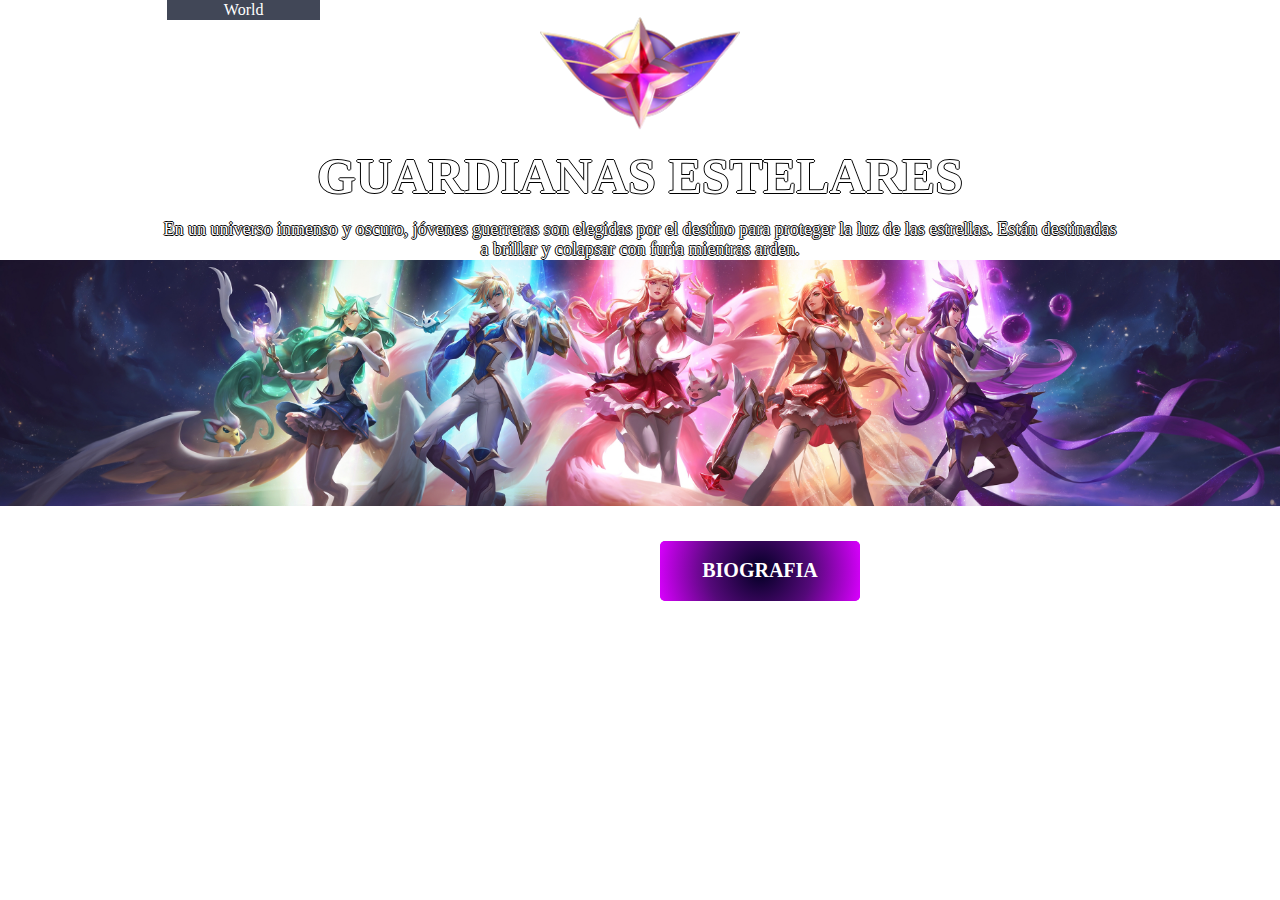
<file: index.html>
<!DOCTYPE html>
<html lang="en">

<head>
    <meta charset="UTF-8">
    <meta http-equiv="X-UA-Compatible" content="IE=edge">
    <meta name="viewport" content="width=device-width, initial-scale=1.0">
    <title>GUARDIANAS ESTELARES</title>
    <link rel="preconnect" href="https://fonts.googleapis.com">
    <link rel="preconnect" href="https://fonts.gstatic.com" crossorigin>
    <link href="https://fonts.googleapis.com/css2?family=Raleway:wght@300;400;700&display=swap" rel="stylesheet">
    <link rel="stylesheet" href="css/normalize.css">
    <link rel="stylesheet" href="css/style.css">
</head>

<body>
    <header>
        <div>
            <img src="img/Logo.png" width="200px" alt="logo">
            <h1>GUARDIANAS ESTELARES</h1>
            <p class="holder">En un universo inmenso y oscuro, jóvenes guerreras son elegidas por el destino
                para proteger la luz de las estrellas. Están destinadas a brillar y colapsar con furia mientras arden.
            </p>
        </div>
    </header>
    <nav>
        <ul class="holder">
            <li><a class="activo" href="index.html">World</a></li>
            <!-- <li><a href="guardianas.html">guardianas</a></li> -->
            <li><a href="espiritus.html">espiritus</a></li>
            <li><a href="void.html">vacio</a></li>
            <li><a href="listanegra.html">lista negra</a></li>
        </ul>
    </nav>
    <main>
        <img src="img/guardianas primeragen.jpg" alt="panorama" width="100%">
        <div class="holder">
            <div class="columnas">
                <div class="textoleft">
                    <h2>CONOCE A LAS GUARDIANAS</h2>
                    <p class="descripcion">Las Guardianas Estelares están en todo el cosmos, pero se desconoce cuántas
                        hay. De
                        todas,
                        estas son las más deslumbrantes que han surgido a la luz.</p>
                </div>
                <div class="guardianas">
                <a class="boton" href="guardianas.html">
                    <button class="boton">
                            <span>Biografia</span>
                    </button>
                </a>
                </div>
            </div>
        </div>
    </main>
    <footer>
        <p>diseñado por Silveira Ezequiel</p>
    </footer>
</body>

</html>
</file>
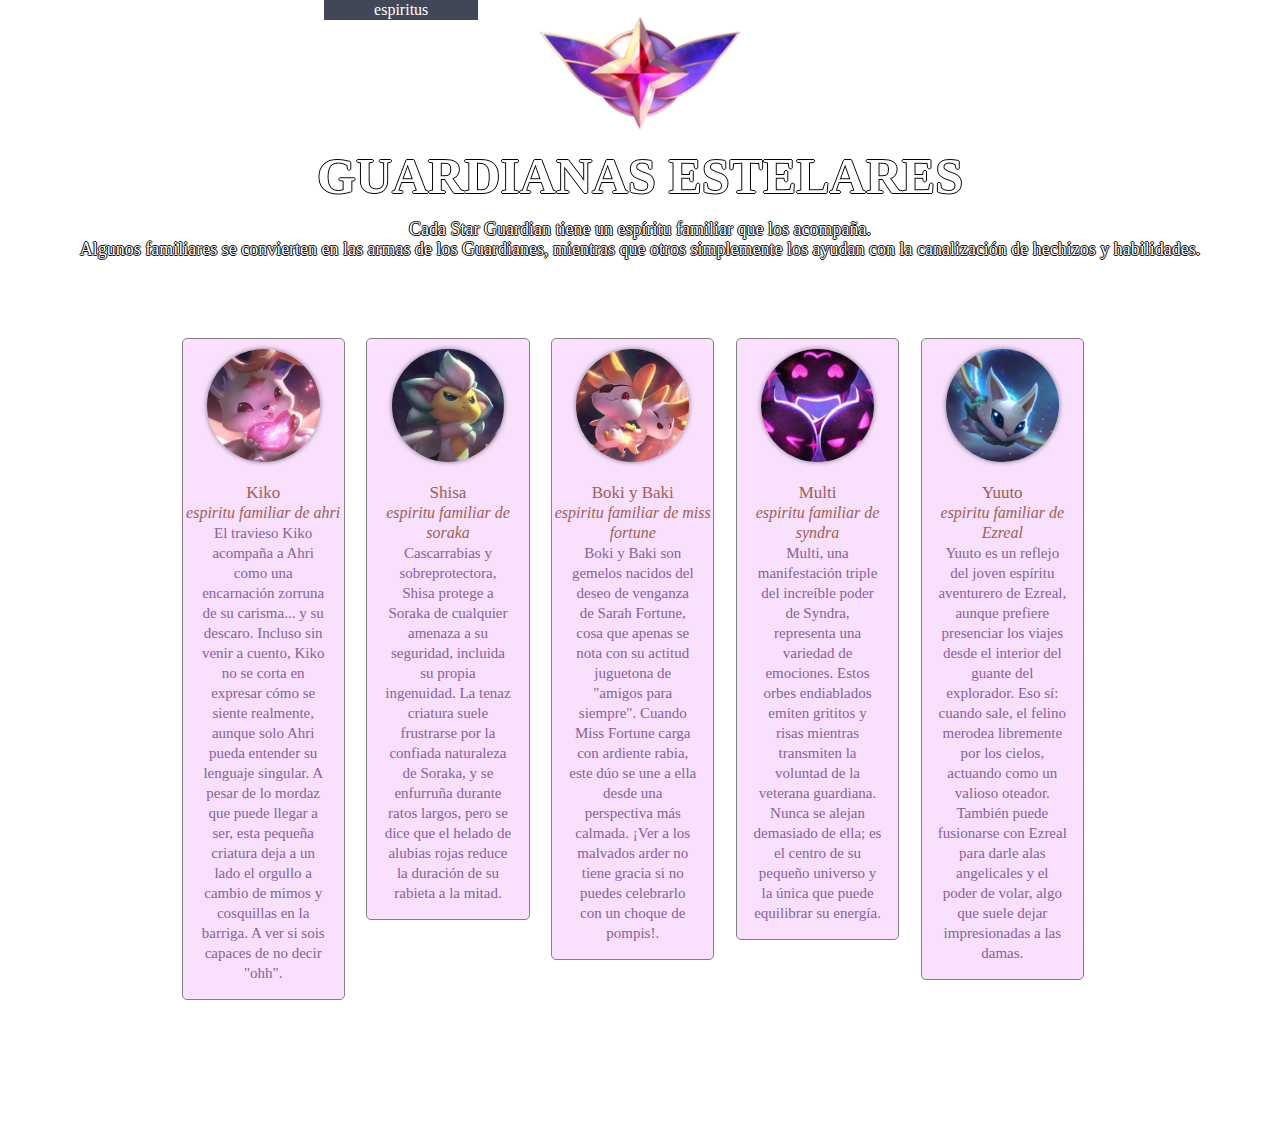
<file: espiritus.html>
<!DOCTYPE html>
<html lang="en">

<head>
    <meta charset="UTF-8">
    <meta http-equiv="X-UA-Compatible" content="IE=edge">
    <meta name="viewport" content="width=device-width, initial-scale=1.0">
    <title>GUARDIANAS ESTELARES</title>
    <link rel="preconnect" href="https://fonts.googleapis.com">
    <link rel="preconnect" href="https://fonts.gstatic.com" crossorigin>
    <link href="https://fonts.googleapis.com/css2?family=Raleway:wght@300;400;700&display=swap" rel="stylesheet">
    <link rel="stylesheet" href="css/normalize.css">
    <link rel="stylesheet" href="css/spirits.css">
</head>

<body>
    <header>
        <div>
            <img src="img/Logo.png" width="200px" alt="logo">
            <h1>GUARDIANAS ESTELARES</h1>
            <p>
                Cada Star Guardian tiene un espíritu familiar que los acompaña.
                <br>
                Algunos familiares se convierten en las armas de los Guardianes,
                mientras que otros simplemente los ayudan con la canalización de hechizos y habilidades.
            </p>
        </div>
    </header>
    <nav>
        <ul class="holder">
            <li><a href="index.html">World</a></li>
            <li><a class="activo" href="espiritus.html">espiritus</a></li>
            <li><a href="void.html">vacio</a></li>
            <li><a href="listanegra.html">lista negra</a></li>
        </ul>
    </nav>
    <main class="holder">
        <div class="spirits">
            <h2>CONOCE A LOS ESPIRITUS</h2>
            <div class="espiritus">
                <div class="espiritu">
                    <img src="img/kiko.jpg" alt="kiko">
                    <h5>Kiko</h5>
                    <h6>espiritu familiar de ahri</h6>
                    <p>El travieso Kiko acompaña a Ahri como una encarnación zorruna de su carisma... y su descaro. 
                        Incluso sin venir a cuento, Kiko no se corta en expresar cómo se siente realmente, aunque solo Ahri pueda entender su lenguaje singular. 
                        A pesar de lo mordaz que puede llegar a ser, esta pequeña criatura deja a un lado el orgullo a cambio de mimos y cosquillas en la barriga. 
                        A ver si sois capaces de no decir "ohh".</p>
                </div>
                <div class="espiritu">
                    <img src="img/shisa.jpg" alt="SHISA">
                    <h5>Shisa</h5>
                    <h6>espiritu familiar de soraka</h6>
                    <p>Cascarrabias y sobreprotectora, Shisa protege a Soraka de cualquier amenaza a su seguridad, incluida su propia ingenuidad. 
                        La tenaz criatura suele frustrarse por la confiada naturaleza de Soraka, y se enfurruña durante ratos largos, pero se dice que el helado de alubias rojas reduce la duración de su rabieta a la mitad.</p>
                </div> <div class="espiritu">
                    <img src="img/boki baki.jpg" alt="bokibaki">
                    <h5>Boki y Baki</h5>
                    <h6>espiritu familiar de miss fortune</h6>
                    <p>Boki y Baki son gemelos nacidos del deseo de venganza de Sarah Fortune, cosa que apenas se nota con su actitud juguetona de "amigos para siempre". 
                        Cuando Miss Fortune carga con ardiente rabia, este dúo se une a ella desde una perspectiva más calmada. 
                        ¡Ver a los malvados arder no tiene gracia si no puedes celebrarlo con un choque de pompis!.</p>
                </div> <div class="espiritu">
                    <img src="img/multi.jpg" alt="multi">
                    <h5>Multi</h5>
                    <h6>espiritu familiar de syndra</h6>
                    <p>Multi, una manifestación triple del increíble poder de Syndra, representa una variedad de emociones. 
                        Estos orbes endiablados emiten grititos y risas mientras transmiten la voluntad de la veterana guardiana. 
                        Nunca se alejan demasiado de ella; es el centro de su pequeño universo y la única que puede equilibrar su energía.</p>
                </div> <div class="espiritu">
                    <img src="img/yuuto.jpg" alt="yuuto">
                    <h5>Yuuto</h5>
                    <h6>espiritu familiar de Ezreal</h6>
                    <p>Yuuto es un reflejo del joven espíritu aventurero de Ezreal, aunque prefiere presenciar los viajes desde el interior del guante del explorador. 
                        Eso sí: cuando sale, el felino merodea libremente por los cielos, actuando como un valioso oteador. 
                        También puede fusionarse con Ezreal para darle alas angelicales y el poder de volar, algo que suele dejar impresionadas a las damas.</p>
                </div>
            </div>
        </div>
    </main>
    <footer>
        <p>diseñado por Silveira Ezequiel</p>
    </footer>
</body>

</html>
</file>
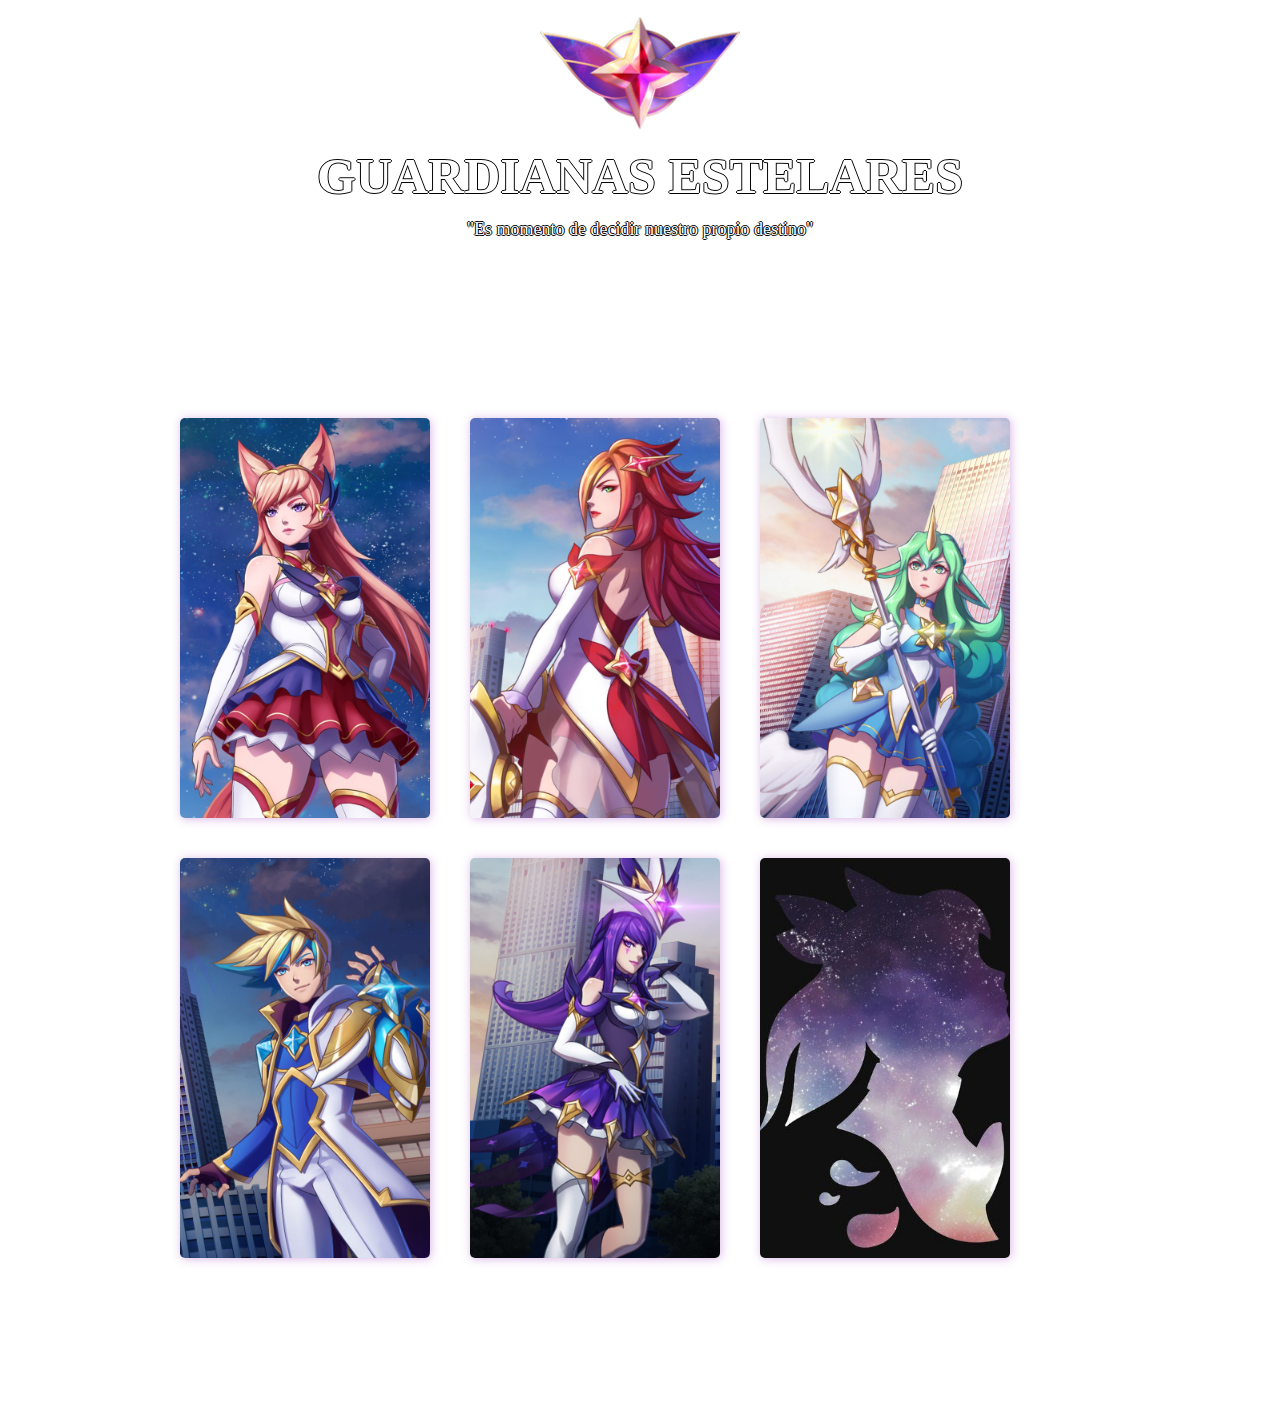
<file: guardianas.html>
<!DOCTYPE html>
<html lang="en">

<head>
    <meta charset="UTF-8">
    <meta http-equiv="X-UA-Compatible" content="IE=edge">
    <meta name="viewport" content="width=device-width, initial-scale=1.0">
    <title>GUARDIANAS ESTELARES</title>
    <link rel="preconnect" href="https://fonts.googleapis.com">
    <link rel="preconnect" href="https://fonts.gstatic.com" crossorigin>
    <link href="https://fonts.googleapis.com/css2?family=Raleway:wght@300;400;700&display=swap" rel="stylesheet">
    <link rel="stylesheet" href="css/normalize.css">
    <link rel="stylesheet" href="css/bio.css">
</head>

<body>
    <header>
        <div>
            <img src="img/Logo.png" width="200px" alt="logo">
            <h1>GUARDIANAS ESTELARES</h1>
            <p>
                "Es momento de decidir nuestro propio destino"
            </p>
        </div>
    </header>
    <nav>
        <ul class="holder">
            <li><a href="index.html">World</a></li>
            <li><a href="espiritus.html">espiritus</a></li>
            <li><a href="void.html">vacio</a></li>
            <li><a href="listanegra.html">lista negra</a></li>
        </ul>
    </nav>
    <main class="holder">
        <h2>Guardianas</h2>
        <div class="container__card">
            <div class="card__father">
                <div class="card">
                    <div class="card__front" style="background-image: url(img/ahri-bio.jpg);">
                        <div class="body__card_front">
                        </div>
                    </div>
                    <div class="card__back">
                        <div class="body__card_back">
                            <h3>AHRI</h3>
                            <p>Ahri es una capitana carismática que lidera un equipo de guardianas de las estrellas
                                veteranas y novatas provenientes de los límites del cosmos. Habiendo sufrido el dolor de
                                perder a compañeros en acto de servicio, protege con fiereza a su "familia", y un fuerte
                                deseo arde en su interior: asegurarse de que nadie de los que le importan vuelve a
                                desvanecerse. Estos sucesos también han determinado cómo se dirige a otros equipos y a
                                sus capitanas, sobre todo a las menos curtidas, como Lux. En su universo, ya no hay
                                cabida para la paciencia y la comprensión, solo mano firme. A pesar de ello, nadie es
                                inmune a los encantos únicos de Ahri.</p>
                        </div>
                    </div>
                </div>
            </div>
            <div class="card__father">
                <div class="card">
                    <div class="card__front" style="background-image: url(img/missfortune-bio.jpg);">
                        <div class="body__card_front">
                        </div>
                    </div>
                    <div class="card__back">
                        <div class="body__card_back">
                            <h3>Miss Fortune</h3>
                            <p>Miembro del equipo original de Ahri, Miss Fortune es una pistolera impulsiva conocida por
                                toda la galaxia como una exterminadora de monstruos. Enojada debido a la pérdida de
                                camaradas, la segunda al mando ahora pelea para honrar su memoria; no por deber, sino
                                por venganza. Aunque nuevos miembros se integren al equipo, no puede olvidar el pasado.
                                Siempre es la primera en adentrarse a la batalla, a veces ignorando su propia seguridad,
                                con tal de abatir a todas las bestias a su alcance. Su carácter explosivo la lleva a
                                tener fricciones con sus compañeros de equipo.</p>
                        </div>
                    </div>
                </div>
            </div>
            <div class="card__father">
                <div class="card">
                    <div class="card__front" style="background-image: url(img/soraka-bio.jpg);">
                        <div class="body__card_front">
                        </div>
                    </div>
                    <div class="card__back">
                        <div class="body__card_back">
                            <h3>SORAKA</h3>
                            <p>Un alma gentil con un origen misterioso entre las estrellas, Soraka protege al equipo en
                                las misiones peligrosas detrás de las primeras líneas. A pesar de su frágil apariencia,
                                esta estudiante de segundo año trae consigo un inmenso poder sanador, incomparable con
                                el de cualquier otra Guardiana que el equipo haya conocido. Su inédito dominio de la Luz
                                Estelar y su voluntad por poner las necesidades de los otros antes que las de ella le
                                han ganado la confianza y el respeto del equipo. Soraka, la siempre humilde guerrera,
                                tímidamente acepta su reconocimiento. Como Lulu, tiene una conexión especial con las
                                estrellas</p>
                        </div>
                    </div>
                </div>
            </div>
            <div class="card__father">
                <div class="card">
                    <div class="card__front" style="background-image: url(img/ezreal-bio.jpg);">
                        <div class="body__card_front">
                        </div>
                    </div>
                    <div class="card__back">
                        <div class="body__card_back">
                            <h3>EZREAL</h3>
                            <p>Antes de ser despertado por la Estrella Prima, Ezreal era un explorador innato con
                                infinita curiosidad por el mundo que lo rodeaba, y convertirse en un Guardián Estelar
                                solo alimentó su apetito por el descubrimiento. Ahora, el universo es su mapa
                                inexplorado, y las estrellas, sus destinos. Como adición reciente al equipo, su energía
                                puede ser tanto refrescante como molesta para sus compañeras. Las cargas de ser un
                                Guardián Estelar le pasan desapercibidas, prefiere concentrar su energía en resolver los
                                emocionantes misterios de la galaxia. Durante los viajes del equipo, a veces se aleja
                                sin avisar, pero siempre regresa cuando más se necesita.</p>
                        </div>
                    </div>
                </div>
            </div>
            <div class="card__father">
                <div class="card">
                    <div class="card__front" style="background-image: url(img/syndra-bio.jpg);">
                        <div class="body__card_front">
                        </div>
                    </div>
                    <div class="card__back">
                        <div class="body__card_back">
                            <h3>SYNDRA</h3>
                            <p>Temida y admirada, Syndra es una extraordinaria Guardiana Estelar de otra época. Como
                                Janna, su historia está cubierta por las sombras, pero es muy evidente que es una
                                guerrera ambiciosa ágil para desechar a quienes no sean dignos de su tiempo.
                                Actualmente, es consejera en el equipo de Ahri, y los guía lejos de peligros invisibles
                                y hacia un futuro prometedor. A pesar de la confianza que Ahri le brinda, algunos
                                miembros aún se cuestionan los motivos verdaderos de la veterana y sospechan que Syndra
                                haría cualquier cosa por cumplir sus objetivos personales.</p>
                        </div>
                    </div>
                </div>
            </div>
            <div class="card__father">
                <div class="card">
                    <div class="card__front" style="background-image: url(img/coming\ soon.jpg);">
                        <div class="body__card_front">
                        </div>
                    </div>
                    <div class="card__back">
                        <div class="body__card_back">
                            <h3>Nuevas guardianas</h3>
                            <p>El universo se sigue expandiendo hacia sus horizontes manténganse atentos para saber mas
                                sobre este maravilloso mundo</p>
                        </div>
                    </div>
                </div>
            </div>
        </div>

    </main>
    <footer>
        <p>diseñado por Silveira Ezequiel</p>
    </footer>
</body>

</html>
</file>
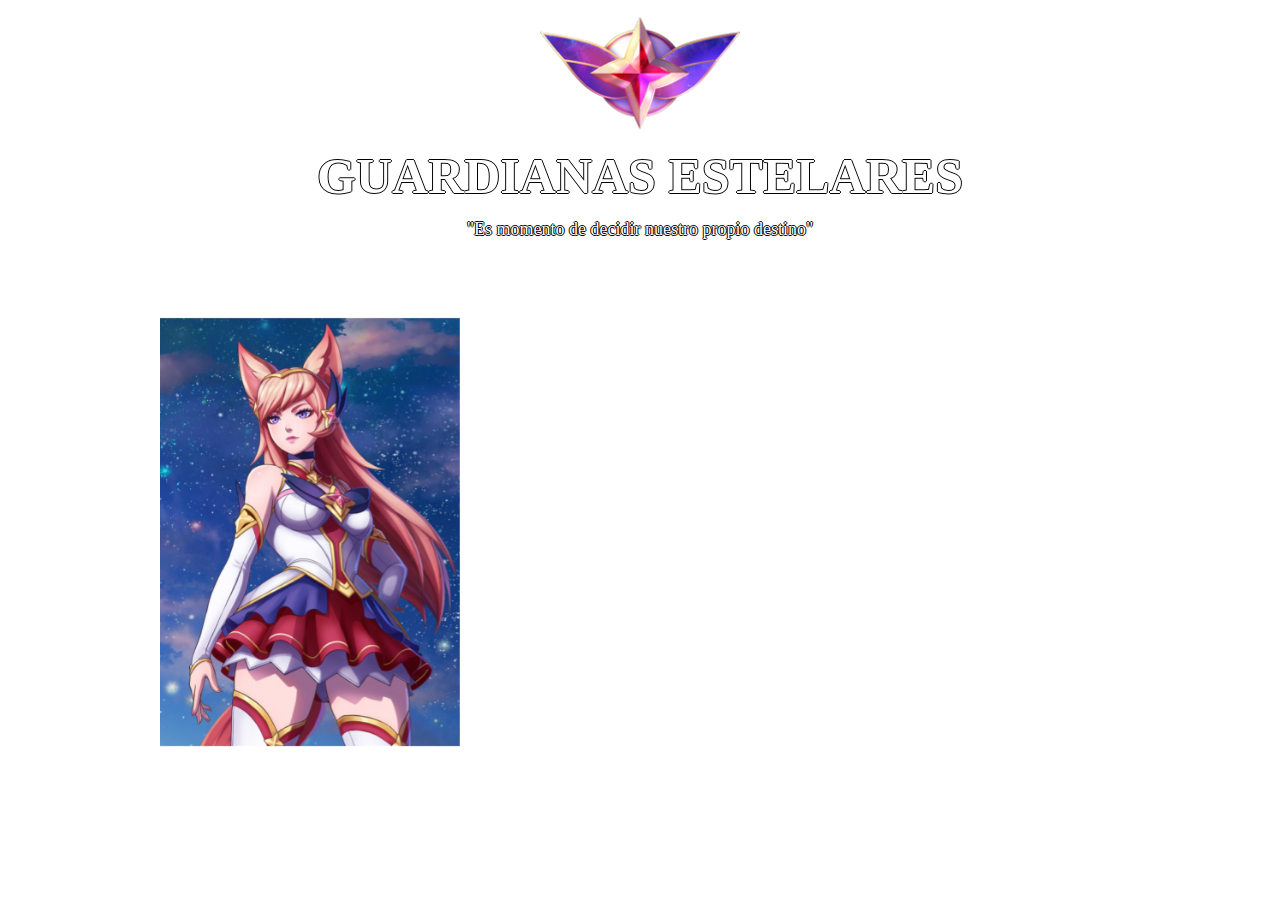
<file: proyecto final/guardianas.html>
<!DOCTYPE html>
<html lang="en">

<head>
    <meta charset="UTF-8">
    <meta http-equiv="X-UA-Compatible" content="IE=edge">
    <meta name="viewport" content="width=device-width, initial-scale=1.0">
    <title>GUARDIANAS ESTELARES</title>
    <link rel="preconnect" href="https://fonts.googleapis.com">
    <link rel="preconnect" href="https://fonts.gstatic.com" crossorigin>
    <link href="https://fonts.googleapis.com/css2?family=Raleway:wght@300;400;700&display=swap" rel="stylesheet">
    <link rel="stylesheet" href="css/normalize.css">
    <link rel="stylesheet" href="css/bio.css">
</head>

<body>
    <header>
        <div>
            <img src="img/Logo.png" width="200px" alt="logo">
            <h1>GUARDIANAS ESTELARES</h1>
            <p>
                "Es momento de decidir nuestro propio destino"
            </p>
        </div>
    </header>
    <nav>
        <ul class="holder">
            <li><a href="index.html">World</a></li>
            <li><a href="espiritus.html">espiritus</a></li>
            <li><a href="void.html">vacio</a></li>
            <li><a href="listanegra.html">lista negra</a></li>
        </ul>
    </nav>
    <main class="holder">
        <h2>Guardianas</h2>
        <div class="contenedor">
            <div class="card front">
                <img src="img/ahri-bio.jpg" width="100%" alt="ahri">
            </div>
            <div class="card back">
                <h3>Ahri</h3>
                <p>Ahri es una capitana carismática que lidera un equipo de guardianas de las estrellas veteranas y novatas provenientes de los límites del cosmos. Habiendo sufrido el dolor de perder a compañeros en acto de servicio, protege con fiereza a su "familia", y un fuerte deseo arde en su interior: asegurarse de que nadie de los que le importan vuelve a desvanecerse.
                    Estos sucesos también han determinado cómo se dirige a otros equipos y a sus capitanas, sobre todo a las menos curtidas, como Lux. En su universo, ya no hay cabida para la paciencia y la comprensión, solo mano firme. A pesar de ello, nadie es inmune a los encantos únicos de Ahri.   
                </p>
            </div>
        </div>
    </main>
    <footer>
        <p>diseñado por Silveira Ezequiel</p>
    </footer>
</body>

</html>
</file>
<file: css/style.css>
/* 
font-family: 'Raleway', sans-serif; 
*/

body{
    font-size: 16px;
    line-height: 20px;
    background-image: url(https://static.vecteezy.com/system/resources/thumbnails/002/016/626/original/dark-cosmos-template-video.jpg);
}

/* header */

header{
    background-image: url(https://w7.pngwing.com/pngs/741/30/png-transparent-the-night-sky-night-night-sky-star.png);
    background-repeat: repeat-x;
    color: #ffffff;
    padding-bottom: 1px;
}

header img{
    display: block;
    margin: auto;
    margin-top: 16px;
}

header h1{
    color: white;
    text-shadow: -1px 0 black, 0 1px black, 1px 0 black, 0 -1px black;
    font-size: 50px;
    font-style: 'Raleway', sans-serif; 
    font-weight: 700;
    text-align: center;
}

header p{
    color: white;
    font-size: 18px;
    font-style: 'Raleway', sans-serif; 
    font-weight: 100;
    text-align: center;
    text-shadow: -1px 0 black, 0 1px black, 1px 0 black, 0 -1px black;
}

/* fin header */
/* nav */

nav{

    background-color: rgb(212, 107, 253);
}
nav ul{
    list-style: none;
    margin: 0;
    padding: 0;
    position: absolute;
    top: 0;
    width: 100%;
    text-align: center;
}

nav ul li{
    display: inline-block;
    width: 16%;
}

nav ul li a{
    color: white;
    text-decoration: none;
    text-align: center;
    display: block;
}

nav ul li a:hover{
    background-color: rgb(65, 71, 87);
}

nav ul li a.activo{
    background-color: rgb(65, 71, 87);
}

.holder{
    max-width: 960px;
    margin: auto;
}

/* fin nav */
/* main */

main p{
    color: white;
}

h2{
    color: white;
}

.textoleft{
    padding: 10px;
    height: 10px;
    width: 400px;
}

.guardianas{
    width: 1200px;
    margin: auto;
    padding-right: 100px 0;
    display: flex;
    flex-direction: column;
    align-items: center;
    justify-content: center;
}
.boton{
    display: inline-flex;
    align-items: center;
    justify-content: center;
    text-decoration: none;
    width: 200px;
    height: 60px;
    background: rgb(2,0,36);
    background: radial-gradient(circle, rgba(2,0,36,1) 0%, rgba(84,9,121,1) 49%, rgba(218,0,255,1) 100%);
    color: white;
    font-style: 'Raleway', sans-serif; 
    font-size: 20px;
    font-weight: 600;
    border: none;
    cursor: pointer;
    text-transform: uppercase;
    transition: .3s ease all;
    border-radius: 5px;
    position: relative;
    overflow: hidden;
}

.boton span{
    position: relative;
    z-index: 2;
    transition: .3s ease all;
}

.boton::after{
    content: "";
    width: 100%;
    height: 100%;
    background: rgb(2,0,36);
    background: linear-gradient(90deg, rgba(2,0,36,1) 0%, rgba(84,9,121,1) 49%, rgba(218,0,255,1) 100%);
    position: absolute;
    z-index: 1;
    top: -60px;
    left: 0;
    transition: .3s ease-in-out all;
}

.boton:hover::after{
    top: 0;

}

/* fin main */

/* footer */

footer{
    color: white;
    clear: both;
    padding: 30px;
    margin-top: 30px;
    text-align: center;
}
</file>
<file: css/spirits.css>
/* 
font-family: 'Raleway', sans-serif; 
*/

body{
    font-size: 16px;
    line-height: 20px;
    background-image: url(https://static.vecteezy.com/system/resources/thumbnails/002/016/626/original/dark-cosmos-template-video.jpg);
}

/* header */

header{
    background-image: url(https://w7.pngwing.com/pngs/741/30/png-transparent-the-night-sky-night-night-sky-star.png);
    background-repeat: repeat-x;
    color: #ffffff;
    padding-bottom: 1px;
}

header img{
    display: block;
    margin: auto;
    margin-top: 16px;
}

header h1{
    color: white;
    text-shadow: -1px 0 black, 0 1px black, 1px 0 black, 0 -1px black;
    font-size: 50px;
    font-style: 'Raleway', sans-serif; 
    font-weight: 700;
    text-align: center;
}

header p{
    color: white;
    font-size: 18px;
    font-style: 'Raleway', sans-serif; 
    font-weight: 100;
    text-align: center;
    text-shadow: -1px 0 black, 0 1px black, 1px 0 black, 0 -1px black;
}

/* fin header */
/* nav */

nav{

    background-color: rgb(212, 107, 253);
}
nav ul{
    list-style: none;
    margin: 0;
    padding: 0;
    position: absolute;
    top: 0;
    width: 100%;
    text-align: center;
}

nav ul li{
    display: inline-block;
    width: 16%;
}

nav ul li a{
    color: white;
    text-decoration: none;
    text-align: center;
    display: block;
}

nav ul li a:hover{
    background-color: rgb(65, 71, 87);
}

nav ul li a.activo{
    background-color: rgb(65, 71, 87);
}

.holder{
    max-width: 960px;
    margin: auto;
}

/* fin nav */
/* main */

main p{
    color: white;
}

h2{
    color: white;
}

.espiritus{
    overflow: hidden;
}

.espiritu{
    width: 17%;
    border: 1px solid grey;
    border-radius: 5px;
    float: left;
    margin-left: 2.25%;
    box-sizing: border-box;
}

.espiritu{
    text-align: center;
    background-color: rgba(226, 116, 248, 0.22);
}

.espiritu img{
    border-radius: 50%;
    box-shadow: 0 0 5px rgba(0,0,0,0.5) ;
    margin: 10px 0px 16px;
    max-width: 70%;
}

.espiritu h5, .espiritu h6{
    text-align: center;
    font-weight: normal;
    color: rgb(160, 94, 81);
    margin: 0;
}

.espiritu h5{
    font-size: 17px;
}

.espiritu h6{
    font-size: 16px;
    font-style: italic;
}

.espiritu p{
    font-size: 15px;
    color: rgb(134, 96, 157);
    margin: 0 16px 16px;
}

.persona:first-child{
    margin-left: 0;
}

/* fin main */

/* footer */

footer{
    color: white;
    clear: both;
    padding: 30px;
    margin-top: 30px;
    text-align: center;
}
</file>
<file: css/bio.css>
/* 
font-family: 'Raleway', sans-serif; 
*/

body{
    font-size: 16px;
    line-height: 20px;
    background-image: url(https://static.vecteezy.com/system/resources/thumbnails/002/016/626/original/dark-cosmos-template-video.jpg);
}

/* header */

header{
    background-image: url(https://w7.pngwing.com/pngs/741/30/png-transparent-the-night-sky-night-night-sky-star.png);
    background-repeat: repeat-x;
    color: #ffffff;
    padding-bottom: 1px;
}

header img{
    display: block;
    margin: auto;
    margin-top: 16px;
}

header h1{
    color: white;
    text-shadow: -1px 0 black, 0 1px black, 1px 0 black, 0 -1px black;
    font-size: 50px;
    font-style: 'Raleway', sans-serif; 
    font-weight: 700;
    text-align: center;
}

header p{
    color: white;
    font-size: 18px;
    font-style: 'Raleway', sans-serif; 
    font-weight: 100;
    text-align: center;
    text-shadow: -1px 0 black, 0 1px black, 1px 0 black, 0 -1px black;
}

/* fin header */
/* nav */

nav{

    background-color: rgb(212, 107, 253);
}
nav ul{
    list-style: none;
    margin: 0;
    padding: 0;
    position: absolute;
    top: 0;
    width: 100%;
    text-align: center;
}

nav ul li{
    display: inline-block;
    width: 16%;
}

nav ul li a{
    color: white;
    text-decoration: none;
    text-align: center;
    display: block;
}

nav ul li a:hover{
    background-color: rgb(65, 71, 87);
}

nav ul li a.activo{
    background-color: rgb(65, 71, 87);
}

.holder{
    max-width: 960px;
    margin: auto;
}

/* fin nav */
/* main */

main{
    margin: 0;
    padding: 0;
    box-sizing: border-box;
    font-family: 'Raleway', sans-serif;    font-family: ;
}

main p{
    color: white;
    font-size: 15px;
}

h2{
    color: white;
}

.container__card{
    max-width: 1200px;
    margin: auto;
    margin-top: 80px;
    display: inline-flex;
    flex-wrap: wrap;

}

.card__father{
    margin: 20px;
    /* background: chartreuse; */
}

.card__father:hover .card{
    transform: rotateY(180deg);
}

.card{
    width: 250px;
    height: 400px;
    position: relative;
    transform-style: preserve-3d;
    transition: all 600ms;
}

.card__front{
    background-size: cover;
    background-position: center;

}

.card__front,
.card__back{
    width: 100%;
    height: 100%;
    position: absolute;
    top: 0;
    left: 0;
    backface-visibility: hidden;
    transform-style: preserve-3d;
    border-radius: 5px;
    box-shadow: 1px 1px 10px 0px #a850c56b;
}

.card__back{
    transform: rotateY(180deg);
    border: 1px white solid;
}

.body__card_back h3{
    text-align: center;
    font-size: 20px;
    color: violet;
}

.body__card_back p{
    background: rgba(255, 192, 203, 0.35);
    padding: 0px;
    text-align: center;
    font-size: 13px;
}

/* fin main */

/* footer */

footer{
    color: white;
    clear: both;
    padding: 30px;
    margin-top: 30px;
    text-align: center;
}
</file>
<file: proyecto final/css/bio.css>
/* 
font-family: 'Raleway', sans-serif; 
*/

body{
    font-size: 16px;
    line-height: 20px;
    background-image: url(https://static.vecteezy.com/system/resources/thumbnails/002/016/626/original/dark-cosmos-template-video.jpg);
}

/* header */

header{
    background-image: url(https://w7.pngwing.com/pngs/741/30/png-transparent-the-night-sky-night-night-sky-star.png);
    background-repeat: repeat-x;
    color: #ffffff;
    padding-bottom: 1px;
}

header img{
    display: block;
    margin: auto;
    margin-top: 16px;
}

header h1{
    color: white;
    text-shadow: -1px 0 black, 0 1px black, 1px 0 black, 0 -1px black;
    font-size: 50px;
    font-style: 'Raleway', sans-serif; 
    font-weight: 700;
    text-align: center;
}

header p{
    color: white;
    font-size: 18px;
    font-style: 'Raleway', sans-serif; 
    font-weight: 100;
    text-align: center;
    text-shadow: -1px 0 black, 0 1px black, 1px 0 black, 0 -1px black;
}

/* fin header */
/* nav */

nav{

    background-color: rgb(212, 107, 253);
}
nav ul{
    list-style: none;
    margin: 0;
    padding: 0;
    position: absolute;
    top: 0;
    width: 100%;
    text-align: center;
}

nav ul li{
    display: inline-block;
    width: 16%;
}

nav ul li a{
    color: white;
    text-decoration: none;
    text-align: center;
    display: block;
}

nav ul li a:hover{
    background-color: rgb(65, 71, 87);
}

nav ul li a.activo{
    background-color: rgb(65, 71, 87);
}

.holder{
    max-width: 960px;
    margin: auto;
}

/* fin nav */
/* main */

main p{
    color: white;
    font-family: 'Raleway', sans-serif;
    font-size: 15px;
}

h2{
    color: white;
    font-family: 'Raleway', sans-serif; 
}

h3{
    color: white;
    font-family: 'Raleway', sans-serif;
    font-size: 20px;
}

.contenedor{
    position: relative;
    width: 300px;
    height: 400px;
}

.card{
    position: absolute;
    backface-visibility: hidden;
    transform: rotateY(0deg);
    transform-style: preserve-3d;
    transition: 0.5s cubic-bezier(0.4, 0.2, 0.2, 1);

}

.front{
    background: rgba(255, 255, 255, 0.008);
    transform: rotateY(0deg);

}

.back{
    background: rgba(195, 79, 201, 0.261);
    transform: rotateY(180deg);
    padding: 10px;
    width: 100%;
    height: 100%;
}

.contenedor:hover > .front{
    transform: rotateY(-180deg);
}

.contenedor:hover > .back{
    transform: rotateY(0deg);
}

/* fin main */

/* footer */

footer{
    color: white;
    clear: both;
    padding: 30px;
    margin-top: 30px;
    text-align: center;
}
</file>
